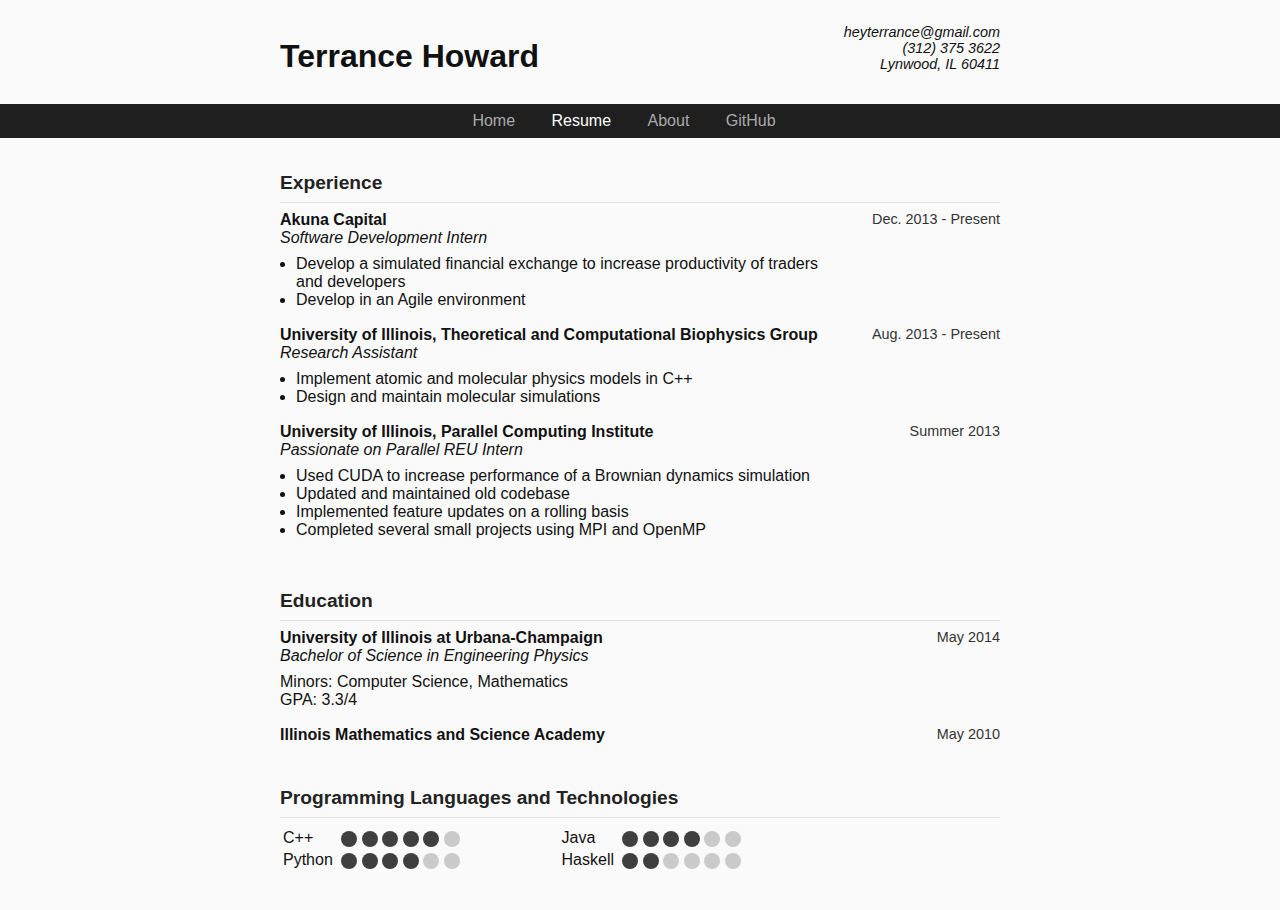
<file: resume.html>
<!doctype html>
<html lang='en'>
  <head>
    <meta charset='utf8' name='viewport' content='width=device-width, initial-scale=1'/>
    <title>Resume | Terrance Howard</title>
    <link rel='stylesheet' type='text/css' href='css/style.css'/>
    <link rel='stylesheet' type='text/css' href='css/resume.css'/>
  </head>
  
  <body>
  <header id='top'>
    <h1>Terrance Howard</h1>
    <address>
      <a href='mailto:heyterrance@gmail.com'>heyterrance@gmail.com</a><br/>
      (312) 375 3622<br/>
      Lynwood, IL 60411
    </address>
  </header>
  
  <nav>
    <ul>
      <li><a href='index.html'>Home</a></li>
      <li class='selected'>Resume</li>
      <li><a href='about.html'>About</a></li>
      <li><a href='http://www.github.com/heyterrance'>GitHub</a><li>
    </ul>
  </nav>
  
  <div id='main-content'>
    <section>
      <h2>Experience</h2>
        <hr/>
      <div class='content'>
        <? Akuna ?>
        <h3>Akuna Capital</h3>
        <div class='dates'>Dec. 2013 - Present</div>
        <br/>
        <div id='title'>Software Development Intern</div>
        <div class='description'>
          <ul>
            <li>Develop a simulated financial exchange to increase
                productivity of traders and developers</li>
            <li>Develop in an Agile environment</li>
          </ul>
        </div>

        <hr class='spacer'/>

        <? TCBG ?>
        <h3>University of Illinois, Theoretical and Computational Biophysics
            Group</h3>
        <div class='dates'>Aug. 2013 - Present</div>
        <div id='title'>Research Assistant</div>
        <div class='description'>
          <ul>
            <li>Implement atomic and molecular physics models in C++</li>
            <li>Design and maintain molecular simulations</li>
          </ul>
        </div>
        
        <hr class='spacer'/>

        <? POP REU ?>
        <h3>University of Illinois, Parallel Computing  
                            Institute</h3>
        <div class='dates'>Summer 2013</div>
        <br/>
        <div id='title'>Passionate on Parallel REU Intern</div>
        <div class='description'>
          <ul>
            <li>Used CUDA to increase performance of a Brownian dynamics
                simulation</li>
            <li>Updated and maintained old codebase</li>
            <li>Implemented feature updates on a rolling basis</li>
            <li>Completed several small projects using MPI and OpenMP</li>
          </ul>
        </div>
      </div>
    </section>

    <section>
      <h2>Education</h2>
        <hr/>
      <div class='content'>
        <? UIUC ?>
        <h3>University of Illinois at Urbana-Champaign</h3>
        <div class='dates'>May 2014</div>
        <div id='major'>Bachelor of Science in Engineering Physics</div>
        <div class='description'>
          Minors: Computer Science, Mathematics<br/>
          GPA: 3.3/4
        </div> 
        <hr class='spacer'/>
        <? IMSA ?>
        <h3>Illinois Mathematics and Science Academy</h3>
        <div class='dates'>May 2010</div>
        <br/>
      </div>
    </section>
        
    <section>
      <h2>Programming Languages and Technologies</h2>
        <hr/>
      <div class='content'>
        <div class='table-left'>
        <table>
          <tr>
            <td>C++&nbsp;</td>
            <td>
              <div id='yes' class='circle'></div>
              <div id='yes' class='circle'></div>
              <div id='yes' class='circle'></div>
              <div id='yes' class='circle'></div>
              <div id='yes' class='circle'></div>
              <div id='no' class='circle'></div>
            </td>
          </tr>
          <tr>
            <td>Python&nbsp;</td>
            <td>
              <div id='yes' class='circle'></div>
              <div id='yes' class='circle'></div>
              <div id='yes' class='circle'></div>
              <div id='yes' class='circle'></div>
              <div id='no' class='circle'></div>
              <div id='no' class='circle'></div>
            </td>
          </tr>
        </table>
        </div>
        <div class='table-right'>
        <table>
          <tr>
            <td>Java&nbsp;</td>
            <td>
              <div id='yes' class='circle'></div>
              <div id='yes' class='circle'></div>
              <div id='yes' class='circle'></div>
              <div id='yes' class='circle'></div>
              <div id='no' class='circle'></div>
              <div id='no' class='circle'></div>
            </td>
          </tr>
          <tr>
            <td>Haskell&nbsp;</td>
            <td>
              <div id='yes' class='circle'></div>
              <div id='yes' class='circle'></div>
              <div id='no' class='circle'></div>
              <div id='no' class='circle'></div>
              <div id='no' class='circle'></div>
              <div id='no' class='circle'></div>
            </td>
          </tr>
        </table>
        </div>
      </div>
    </section>
  </body>
</html>
</file>
<file: css/style.css>
body {
  background-color: #FAFAFA;
  margin: 0;
  font-family: 'Avenir', 'Arial', sans-serif;
  font-size: medium;
  color: #111;
}

header {
  margin: 0.25in auto 0 auto;
  width: 7.5in;
  height: 4em;
  display: table;
}

hr.header {
  border: 0;
  height: 1px;
  background-color: #666;
}

h1 {
  display: table-cell;
  vertical-align: middle;

  font-size: 2em;
  font-weight: bold;
}

a {
  color: inherit;
  text-decoration: none;
}

a:hover {
  text-decoration: underline;
}

address {
  display: table-cell;
  text-align: right;

  font-size: 0.9em;
}

address a {
  color: inherit;
}

address a:hover {
  color: inherit;
}

nav {
  text-align: center;
  background-color: #1F1F1F;
  color: #FAFAFA;

  font-size: 1.0em;
}

nav ul {
  padding: 0.5em 1em;
}

nav li {
  display: inline;
  list-style-type: none;
  margin: 0 1em;
  color: #AAA;
}

nav li.selected {
  color: #FFF;
}

nav a:hover {
  color: #FFF;
  text-decoration: none;
}

#main-content {
  width: 8.5in;
  min-height: 4in;
  margin: 0 auto 20px auto;
}

div.content {
  width: auto;
  margin: 0 auto;
}

/* Media Queries */

@media only screen and (max-width: 768px) {
  body {
    background-color: #1F1F1F;
    margin: 0;
    /* font-size: small; */
  }
  
  header {
    margin: 10px 0 0 0;
    height: 2em;
    max-width: 100%;
    display: block;
  }

  nav {
    margin: 6em 0 0 0;
  }
 
  nav ul {
    padding: 0 1em;
  }

  nav li {
    display: list-item;
  }
  
  h1 {
    display: block;
    font-weight: bold;
    color: #FFF;
    text-align: center;
  }

  address {
    display: block;
    text-align: center;
    color: #DDD;
  }
  
  #main-content {
    width: auto;
    margin: 0 auto 0 auto;
    background-color: #FAFAFA;
  }
}
</file>
<file: css/resume.css>
section {
  width: 7.5in;
  margin: 0.25in auto;
  padding: 0.1in 0.25in;
}

hr {
  border: 0;
  height: 1px;
  background-color: #DFDFDF;
}

hr.spacer {
  border: 0;
  height: 1px;
  visibility: hidden;
}

h2 {
  font-size: 1.2em;
  font-weight: bold;
  margin: 0;  
  color: #222;
}

h3 {
  display: inline;
  font-size: 1em;
  font-weight: 700;
}

.dates {
  float: right;
  color: #333;
  font-size: 0.9em;
}

#title {
  font-style: italic;
  font-size: 1em;
}

.description {
  width: 6in;
  margin: 0.5em 0;

  font-size: 1em;
}

.description ul {
  padding: 0 1em;
  margin: 0;
  list-style-position: outside;
}

#major {
  font-size: 1em;
  font-style: italic;
}

table {
  margin: 0 auto;
  display: inline-block;
}

div.table-left {
  float: left;
  padding-right: 6em;
  margin: 0 auto;
  padding: 0 auto;
}

div.table-right {
  margin: 0 auto;
}

.circle {
  border-radius: 50%;
  display: inline-block;
  vertical-align: middle;
  width: 16px;
  height: 16px;
}

#yes.circle {
  background: #3F3F3F;
}

#no.circle {
  background: #CACACA;
}

/* Media Queries */

@media only screen and (max-width: 768px) {
  section {
    width: 90%;
    margin: 10px auto 0 auto;
    padding: 0.8em 0;
    border: none;
  }

  #pdf-download {
    display: none;
  }

  .description {
    width: 90%;
  }

  .description ul {
    padding: 0 1em;
    margin: 0;
    list-style-position: outside;
  }

  .dates {
    font-size: 1em;
  }

  table {
    margin: 0 auto;
    font-size: 1em;
    width: auto;
  }

  div.table-left {
    width: auto
    float: none;
  }

  div.table-right {
    width: auto;
  }
}
</file>
